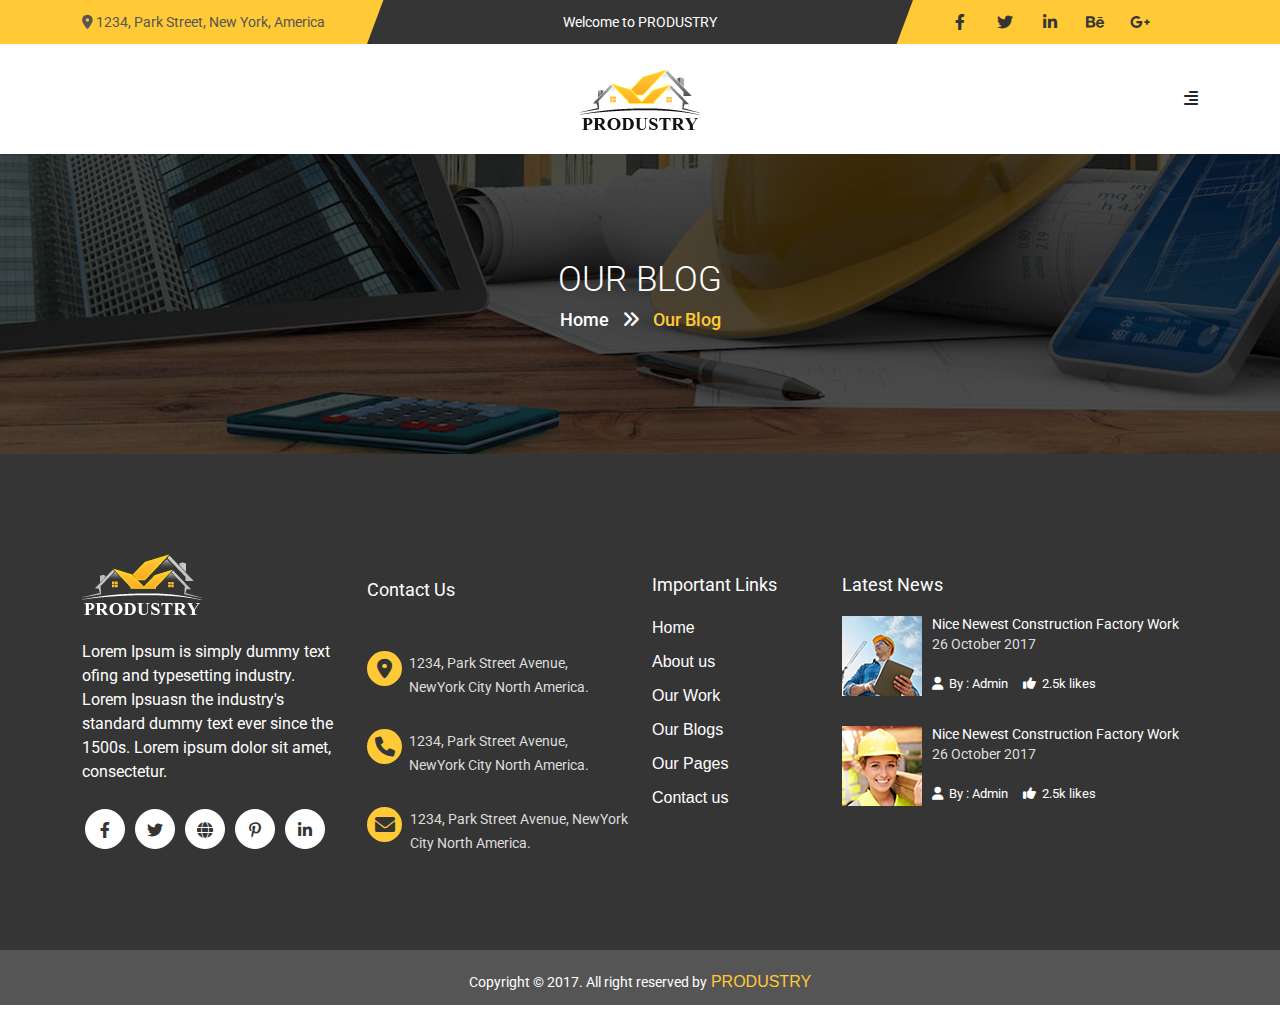
<file: Blog.html>
<!DOCTYPE html>
<html lang="en">
<head>
    <meta charset="UTF-8">
    <meta http-equiv="X-UA-Compatible" content="IE=edge">
    <meta name="viewport" content="width=device-width, initial-scale=1.0">
    <title>Blog Produstry</title>
    <link rel="icon" href="Images/footer-logo.png">
    <link href="https://fonts.googleapis.com/css2?family=Roboto:wght@300;400;500;700&display=swap" rel="stylesheet">
    <link rel="stylesheet" href="CSS/bootstrap.min.css">
    <link rel="stylesheet" href="CSS/fontawesome.min.css">
    <link rel="stylesheet" href="CSS/slick.css">
    <link rel="stylesheet" href="CSS/swiper-bundle.min.css">
    <link rel="stylesheet" href="CSS/venobox.min.css">
    <link rel="stylesheet" href="CSS/Style.css">
    <link rel="stylesheet" href="CSS/Responsive.css">
</head>
<body onload="myfunction()">
    <!-- preloader start -->
      <div id="preloader">

      </div>
    <!-- preloader end -->

    <!--Top Header part start-->
    <header id="top_header">
        <div class="container">
            <div class="row align-items-center">
                <div class="col-xl-3 col-md-4">
                    <div class="header_left">
                        <p><i class="fa-solid fa-location-dot"></i>   1234, Park Street, New York, America</p>
                    </div>
                </div>
                <div class="col-xl-6 col-md-4 middle">
                    <div class="welcome">
                        <p>Welcome to PRODUSTRY</p>
                    </div>
                </div>
                <div class="col-xl-3 col-md-4">
                    <div class="header_right">
                        <ul>
                            <li><a href="#"><i class="fa-brands fa-facebook-f"></i></a></li>
                            <li><a href="#"><i class="fa-brands fa-twitter"></i></a></li>
                            <li><a href="#"><i class="fa-brands fa-linkedin-in"></i></a></li>
                            <li><a href="#"><i class="fa-brands fa-behance"></i></a></li>
                            <li><a href="#"><i class="fa-brands fa-google-plus-g"></i></a></li>
                        </ul>
                    </div>
                </div>
            </div>
        </div>
    </header>
    <!--Top Header part end-->

    <!-- Menu part start  -->
    <nav class="navbar navbar-expand-md custom_nav">
        <div class="container">
          <a class="logo" href="index.html">
              <img src="Images/logo .png" alt="">
          </a>
          <button class="navbar-toggler icon" type="button" data-bs-toggle="collapse" data-bs-target="#menu">
            <i class="fa-solid fa-angles-down"></i>
          </button>
          <div class="collapse navbar-collapse" id="menu">
            <ul class="navbar-nav ms-auto">
              <li class="nav-item">
                <a class="nav-link active" href="index.html">Home</a>
              </li>
              <li class="nav-item">
                <a class="nav-link" href="#">Services</a>
              </li>
              <li class="nav-item">
                <a class="nav-link" href="About.html">About Us</a>
              </li>
              <li class="nav-item">
                <a class="nav-link" href="Portfolio.html">Portfolio</a>
              </li>
              <li class="nav-item">
                <a class="nav-link" href="#">Our Blog</a>
              </li>
              <li class="nav-item">
                <a class="nav-link" href="Contact.html">Contact Us</a>
              </li>
            </ul>
          </div>
          <div class="menu_icon d-none d-md-block">
            <i class="fa-solid fa-align-right"></i>
          </div>                
        </div>
      </nav>
    <!-- Menu part end  -->

    <!--About Banner part start-->
    <section id="about_banner">
        <div class="banner_items" style="background: url(Images/02_About_Us-banner.jpg);">
            <div class="container">
                <div class="about_banner_content text-center text-uppercase">
                    <h2>Our Blog</h2>
                    <ul>
                        <li><a href="index.html">Home</a></li>
                        <li><a href="#"><i class="fa-solid fa-angles-right"></i></a></li>
                        <li class="active"><a href="#">Our Blog</a></li>
                    </ul>
                </div>
            </div>
        </div>
    </section>
    <!--About Banner part end-->

    <!-- Footer part start-->
    <footer id="main_footer">
        <div class="container">
            <div class="row wow fadeInUp">
                <div class="col-lg-3 col-sm-6">
                <div class="footer_logo">
                    <a href="#"><img src="Images/footer-logo.png" alt=""></a>
                    <p>Lorem Ipsum is simply dummy text ofing and typesetting industry. Lorem Ipsuasn the industry's standard dummy text ever since the 1500s. Lorem ipsum dolor sit amet, consectetur.</p>
                    <div class="social">
                        <a href="#">
                            <i class="fab fa-facebook-f"></i>
                        </a>
                        <a href="#">
                            <i class="fab fa-twitter"></i>
                        </a>
                        <a href="#"><i class="fas fa-globe"></i></a>
                        <a href="#">
                            <i class="fab fa-pinterest-p"></i>
                        </a>
                        <a href="#">
                            <i class="fab fa-linkedin-in"></i>
                        </a>
                    </div>
                </div>
                </div>
                <div class="col-lg-3 col-sm-6">
                    <div class="footer_col">
                        <h4>Contact Us</h4>
                        <ul class="address_list">
                            <li><i class="fa-solid fa-location-dot"></i><span>1234, Park Street Avenue, NewYork City North America.</span></li>
                            <li><i class="fa fa-phone"></i><span>1234, Park Street Avenue, NewYork City North America.</span></li>
                            <li><i class="fa fa-envelope"></i><span>1234, Park Street Avenue, NewYork City North America.</span></li>
                        </ul>
                    </div>
                </div>
                <div class="col-lg-2 col-sm-6">
                <div class="footer_content_links">
                    <h3>Important Links</h3>
                    <div class="footer_content_links_txt">
                        <ul>
                            <li><a href="#">Home</a></li>
                            <li><a href="#">About us</a></li>
                            <li><a href="#">Our Work</a></li>
                            <li><a href="#">Our Blogs</a></li>
                            <li><a href="#">Our Pages</a></li>
                            <li><a href="#">Contact us</a></li>
                        </ul>
                    </div>
                </div>
                </div>
                <div class="col-lg-4 col-sm-6">
                    <div class="latest_news">
                        <h3>Latest News</h3>
                    </div>
                    <div class="latest_items">
                        <div class="latest_items_img pull-left">
                            <a href="#"><img src="Images/news-img-01.jpg"></a>
                        </div>
                        <div class="latest_items_txt">
                            <h5>Nice Newest Construction Factory Work</h5>
                            <p>26 October 2017</p>
                            <ul>
                                <li><a href="#"><i class="fa fa-user"></i><span> By : Admin</span></a></li>
                                <li><a href="#"><i class="fa fa-thumbs-up"></i><span> 2.5k likes</span></a></li>
                                <li><a href="#"><i class="fa-solid fa-comments"></i><span>1.5k Comments</span></a></li>
                            </ul>
                        </div>
                    </div>
                    <div class="latest_items">
                        <div class="latest_items_img pull-left">
                            <a href="#"><img src="Images/news-img-02.jpg"></a>
                        </div>
                        <div class="latest_items_txt">
                            <h5>Nice Newest Construction Factory Work</h5>
                            <p>26 October 2017</p>
                            <ul>
                                <li><a href="#"><i class="fa fa-user"></i><span> By : Admin</span></a></li>
                                <li><a href="#"><i class="fa fa-thumbs-up"></i><span> 2.5k likes</span></a></li>
                                <li><a href="#"><i class="fa-solid fa-comments"></i><span>1.5k Comments</span></a></li>
                            </ul>
                        </div>
                    </div>
                </div>
            </div>
        </div>
    </footer>
    <!-- Footer part end-->

     <!--Bottom Footer part start-->
    <footer id="bottom_footer">
        <div class="container">
            <div class="bottom_footer_text">
                <p>Copyright © 2017. All right reserved by </p>
                <a href="#">PRODUSTRY </a>
            </div>
        </div>
    </footer>
    <!--Bottom Footer part end-->

    <!--Scroll start-->
    <div class="scroll">
        <a href="#"><i class="fa-solid fa-angles-up"></i></a>
    </div>
    <!--Scroll end-->


   


    <script src="JS/bootstrap.bundle.min.js"></script>
    <script src="JS/jquery-1.12.4.min.js"></script>
    <script src="JS/waypoints.min.js"></script>
    <script src="JS/jquery.counterup.min.js"></script>
    <script src="JS/slick.min.js"></script>
    <script src="JS/swiper-bundle.min.js"></script>
    <script src="JS/venobox.min.js"></script>
    <script src="JS/Script.js"></script>
</body>
</html>
</file>
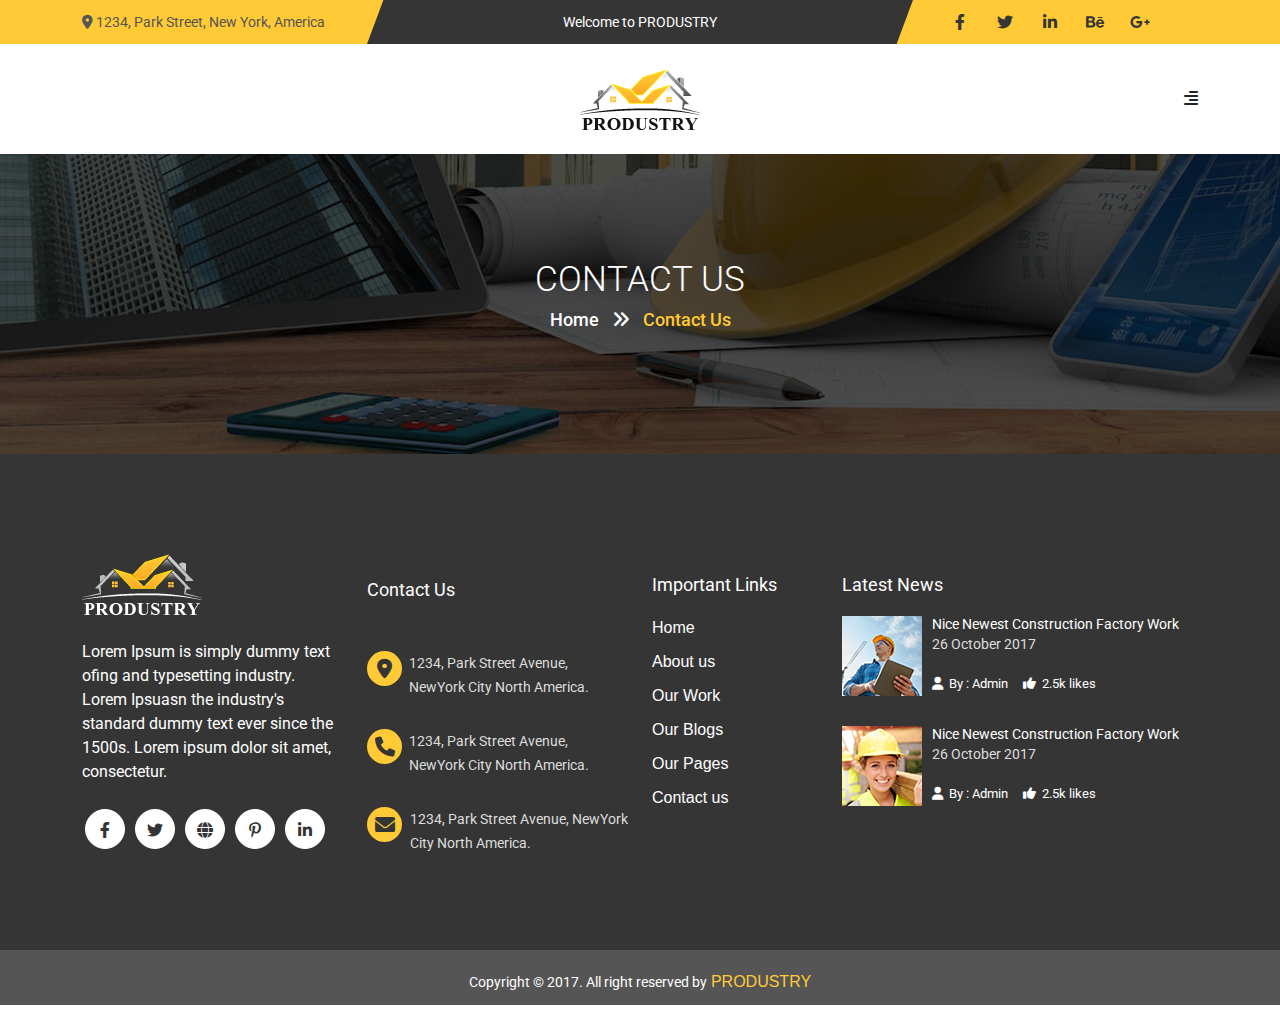
<file: Contact.html>
<!DOCTYPE html>
<html lang="en">
<head>
    <meta charset="UTF-8">
    <meta http-equiv="X-UA-Compatible" content="IE=edge">
    <meta name="viewport" content="width=device-width, initial-scale=1.0">
    <title>Contact Produstry</title>
    <link rel="icon" href="Images/footer-logo.png">
    <link href="https://fonts.googleapis.com/css2?family=Roboto:wght@300;400;500;700&display=swap" rel="stylesheet">
    <link rel="stylesheet" href="CSS/bootstrap.min.css">
    <link rel="stylesheet" href="CSS/fontawesome.min.css">
    <link rel="stylesheet" href="CSS/slick.css">
    <link rel="stylesheet" href="CSS/swiper-bundle.min.css">
    <link rel="stylesheet" href="CSS/venobox.min.css">
    <link rel="stylesheet" href="CSS/Style.css">
    <link rel="stylesheet" href="CSS/Responsive.css">
</head>
<body onload="myfunction()">
    <!-- preloader start -->
      <div id="preloader">

      </div>
    <!-- preloader end -->

    <!--Top Header part start-->
    <header id="top_header">
        <div class="container">
            <div class="row align-items-center">
                <div class="col-xl-3 col-md-4">
                    <div class="header_left">
                        <p><i class="fa-solid fa-location-dot"></i>   1234, Park Street, New York, America</p>
                    </div>
                </div>
                <div class="col-xl-6 col-md-4 middle">
                    <div class="welcome">
                        <p>Welcome to PRODUSTRY</p>
                    </div>
                </div>
                <div class="col-xl-3 col-md-4">
                    <div class="header_right">
                        <ul>
                            <li><a href="#"><i class="fa-brands fa-facebook-f"></i></a></li>
                            <li><a href="#"><i class="fa-brands fa-twitter"></i></a></li>
                            <li><a href="#"><i class="fa-brands fa-linkedin-in"></i></a></li>
                            <li><a href="#"><i class="fa-brands fa-behance"></i></a></li>
                            <li><a href="#"><i class="fa-brands fa-google-plus-g"></i></a></li>
                        </ul>
                    </div>
                </div>
            </div>
        </div>
    </header>
    <!--Top Header part end-->

    <!-- Menu part start  -->
    <nav class="navbar navbar-expand-md custom_nav">
        <div class="container">
          <a class="logo" href="index.html">
              <img src="Images/logo .png" alt="">
          </a>
          <button class="navbar-toggler icon" type="button" data-bs-toggle="collapse" data-bs-target="#menu">
            <i class="fa-solid fa-angles-down"></i>
          </button>
          <div class="collapse navbar-collapse" id="menu">
            <ul class="navbar-nav ms-auto">
              <li class="nav-item">
                <a class="nav-link active" href="index.html">Home</a>
              </li>
              <li class="nav-item">
                <a class="nav-link" href="#">Services</a>
              </li>
              <li class="nav-item">
                <a class="nav-link" href="About.html">About Us</a>
              </li>
              <li class="nav-item">
                <a class="nav-link" href="Portfolio.html">Portfolio</a>
              </li>
              <li class="nav-item">
                <a class="nav-link" href="Blog.html">Our Blog</a>
              </li>
              <li class="nav-item">
                <a class="nav-link" href="#">Contact Us</a>
              </li>
            </ul>
          </div>
          <div class="menu_icon d-none d-md-block">
            <i class="fa-solid fa-align-right"></i>
          </div>                
        </div>
      </nav>
    <!-- Menu part end  -->

    <!--About Banner part start-->
    <section id="about_banner">
        <div class="banner_items" style="background: url(Images/02_About_Us-banner.jpg);">
            <div class="container">
                <div class="about_banner_content text-center text-uppercase">
                    <h2>Contact Us</h2>
                    <ul>
                        <li><a href="index.html">Home</a></li>
                        <li><a href="#"><i class="fa-solid fa-angles-right"></i></a></li>
                        <li class="active"><a href="#">Contact Us</a></li>
                    </ul>
                </div>
            </div>
        </div>
    </section>
    <!--About Banner part end-->

    <!-- Footer part start-->
    <footer id="main_footer">
        <div class="container">
            <div class="row wow fadeInUp">
                <div class="col-lg-3 col-sm-6">
                <div class="footer_logo">
                    <a href="#"><img src="Images/footer-logo.png" alt=""></a>
                    <p>Lorem Ipsum is simply dummy text ofing and typesetting industry. Lorem Ipsuasn the industry's standard dummy text ever since the 1500s. Lorem ipsum dolor sit amet, consectetur.</p>
                    <div class="social">
                        <a href="#">
                            <i class="fab fa-facebook-f"></i>
                        </a>
                        <a href="#">
                            <i class="fab fa-twitter"></i>
                        </a>
                        <a href="#"><i class="fas fa-globe"></i></a>
                        <a href="#">
                            <i class="fab fa-pinterest-p"></i>
                        </a>
                        <a href="#">
                            <i class="fab fa-linkedin-in"></i>
                        </a>
                    </div>
                </div>
                </div>
                <div class="col-lg-3 col-sm-6">
                    <div class="footer_col">
                        <h4>Contact Us</h4>
                        <ul class="address_list">
                            <li><i class="fa-solid fa-location-dot"></i><span>1234, Park Street Avenue, NewYork City North America.</span></li>
                            <li><i class="fa fa-phone"></i><span>1234, Park Street Avenue, NewYork City North America.</span></li>
                            <li><i class="fa fa-envelope"></i><span>1234, Park Street Avenue, NewYork City North America.</span></li>
                        </ul>
                    </div>
                </div>
                <div class="col-lg-2 col-sm-6">
                <div class="footer_content_links">
                    <h3>Important Links</h3>
                    <div class="footer_content_links_txt">
                        <ul>
                            <li><a href="#">Home</a></li>
                            <li><a href="#">About us</a></li>
                            <li><a href="#">Our Work</a></li>
                            <li><a href="#">Our Blogs</a></li>
                            <li><a href="#">Our Pages</a></li>
                            <li><a href="#">Contact us</a></li>
                        </ul>
                    </div>
                </div>
                </div>
                <div class="col-lg-4 col-sm-6">
                    <div class="latest_news">
                        <h3>Latest News</h3>
                    </div>
                    <div class="latest_items">
                        <div class="latest_items_img pull-left">
                            <a href="#"><img src="Images/news-img-01.jpg"></a>
                        </div>
                        <div class="latest_items_txt">
                            <h5>Nice Newest Construction Factory Work</h5>
                            <p>26 October 2017</p>
                            <ul>
                                <li><a href="#"><i class="fa fa-user"></i><span> By : Admin</span></a></li>
                                <li><a href="#"><i class="fa fa-thumbs-up"></i><span> 2.5k likes</span></a></li>
                                <li><a href="#"><i class="fa-solid fa-comments"></i><span>1.5k Comments</span></a></li>
                            </ul>
                        </div>
                    </div>
                    <div class="latest_items">
                        <div class="latest_items_img pull-left">
                            <a href="#"><img src="Images/news-img-02.jpg"></a>
                        </div>
                        <div class="latest_items_txt">
                            <h5>Nice Newest Construction Factory Work</h5>
                            <p>26 October 2017</p>
                            <ul>
                                <li><a href="#"><i class="fa fa-user"></i><span> By : Admin</span></a></li>
                                <li><a href="#"><i class="fa fa-thumbs-up"></i><span> 2.5k likes</span></a></li>
                                <li><a href="#"><i class="fa-solid fa-comments"></i><span>1.5k Comments</span></a></li>
                            </ul>
                        </div>
                    </div>
                </div>
            </div>
        </div>
    </footer>
    <!-- Footer part end-->

     <!--Bottom Footer part start-->
    <footer id="bottom_footer">
        <div class="container">
            <div class="bottom_footer_text">
                <p>Copyright © 2017. All right reserved by </p>
                <a href="#">PRODUSTRY </a>
            </div>
        </div>
    </footer>
    <!--Bottom Footer part end-->

    <!--Scroll start-->
    <div class="scroll">
        <a href="#"><i class="fa-solid fa-angles-up"></i></a>
    </div>
    <!--Scroll end-->


   


    <script src="JS/bootstrap.bundle.min.js"></script>
    <script src="JS/jquery-1.12.4.min.js"></script>
    <script src="JS/waypoints.min.js"></script>
    <script src="JS/jquery.counterup.min.js"></script>
    <script src="JS/slick.min.js"></script>
    <script src="JS/swiper-bundle.min.js"></script>
    <script src="JS/venobox.min.js"></script>
    <script src="JS/Script.js"></script>
</body>
</html>
</file>
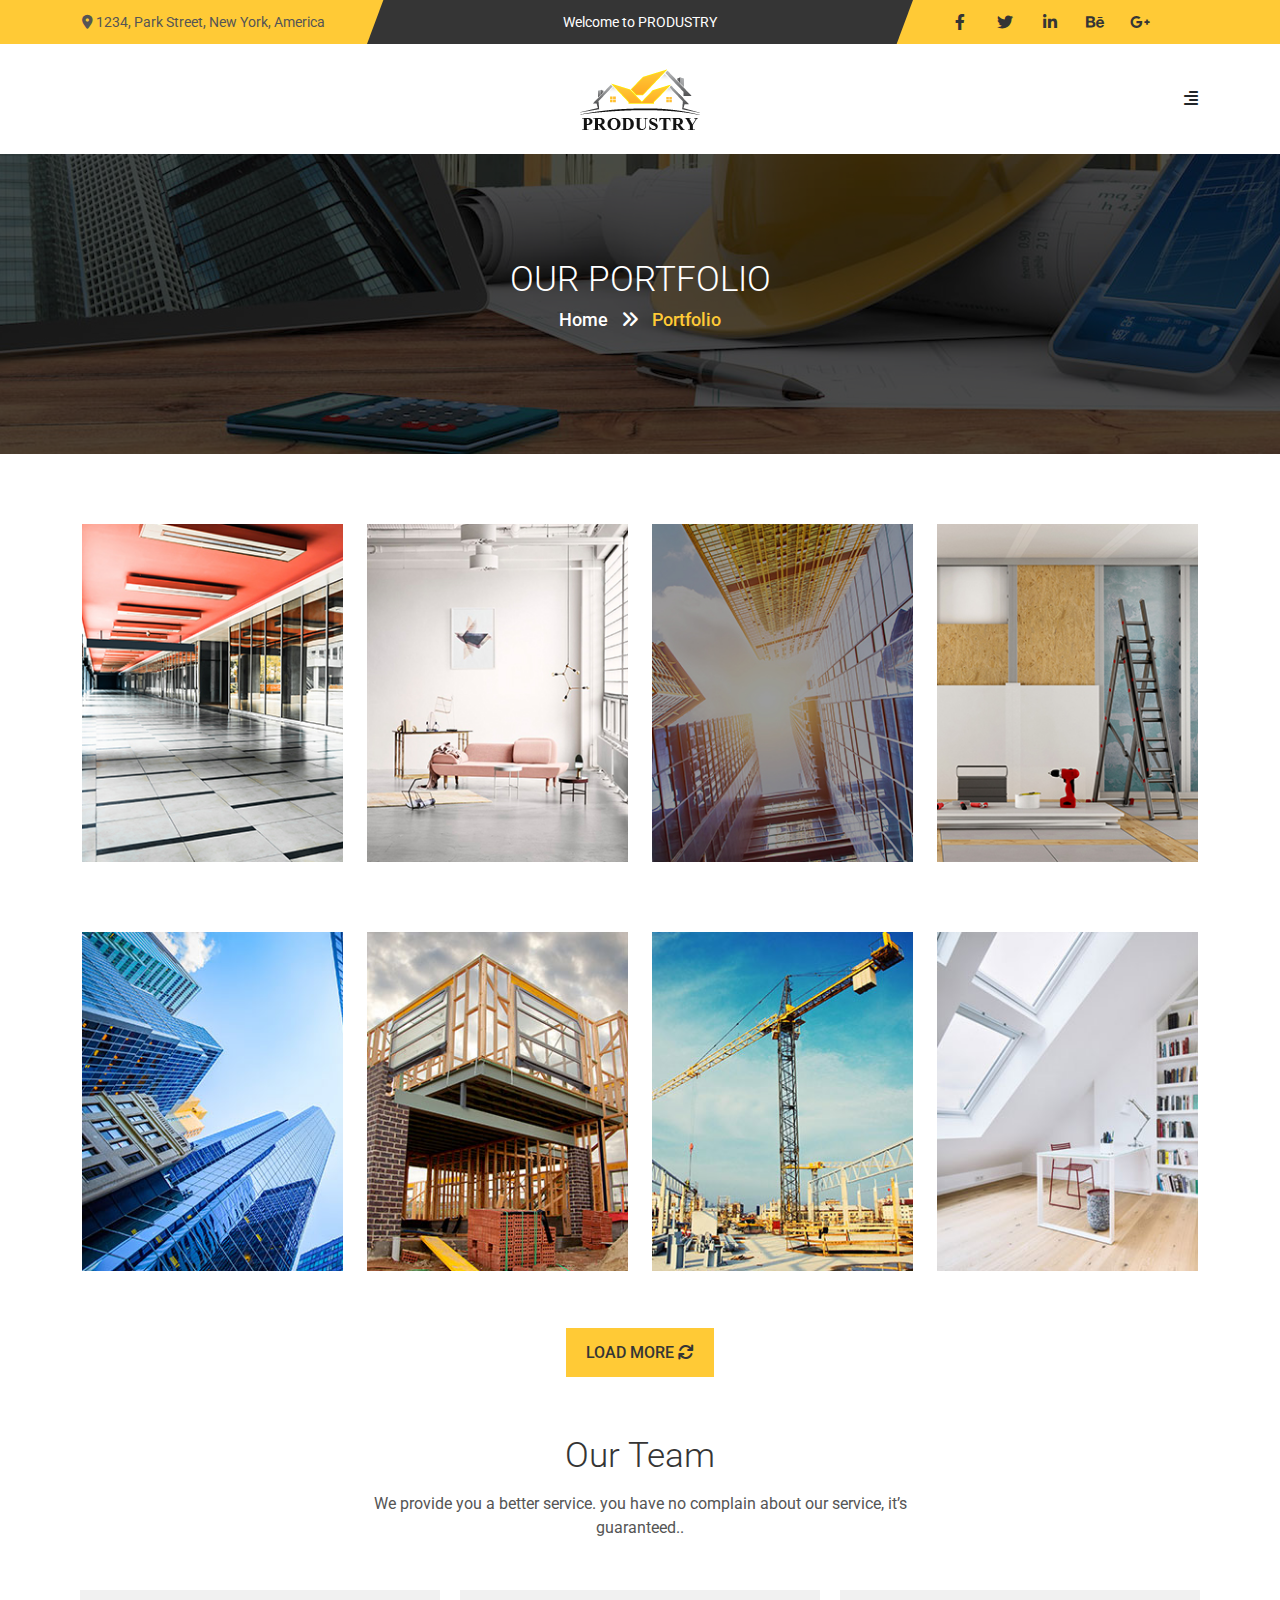
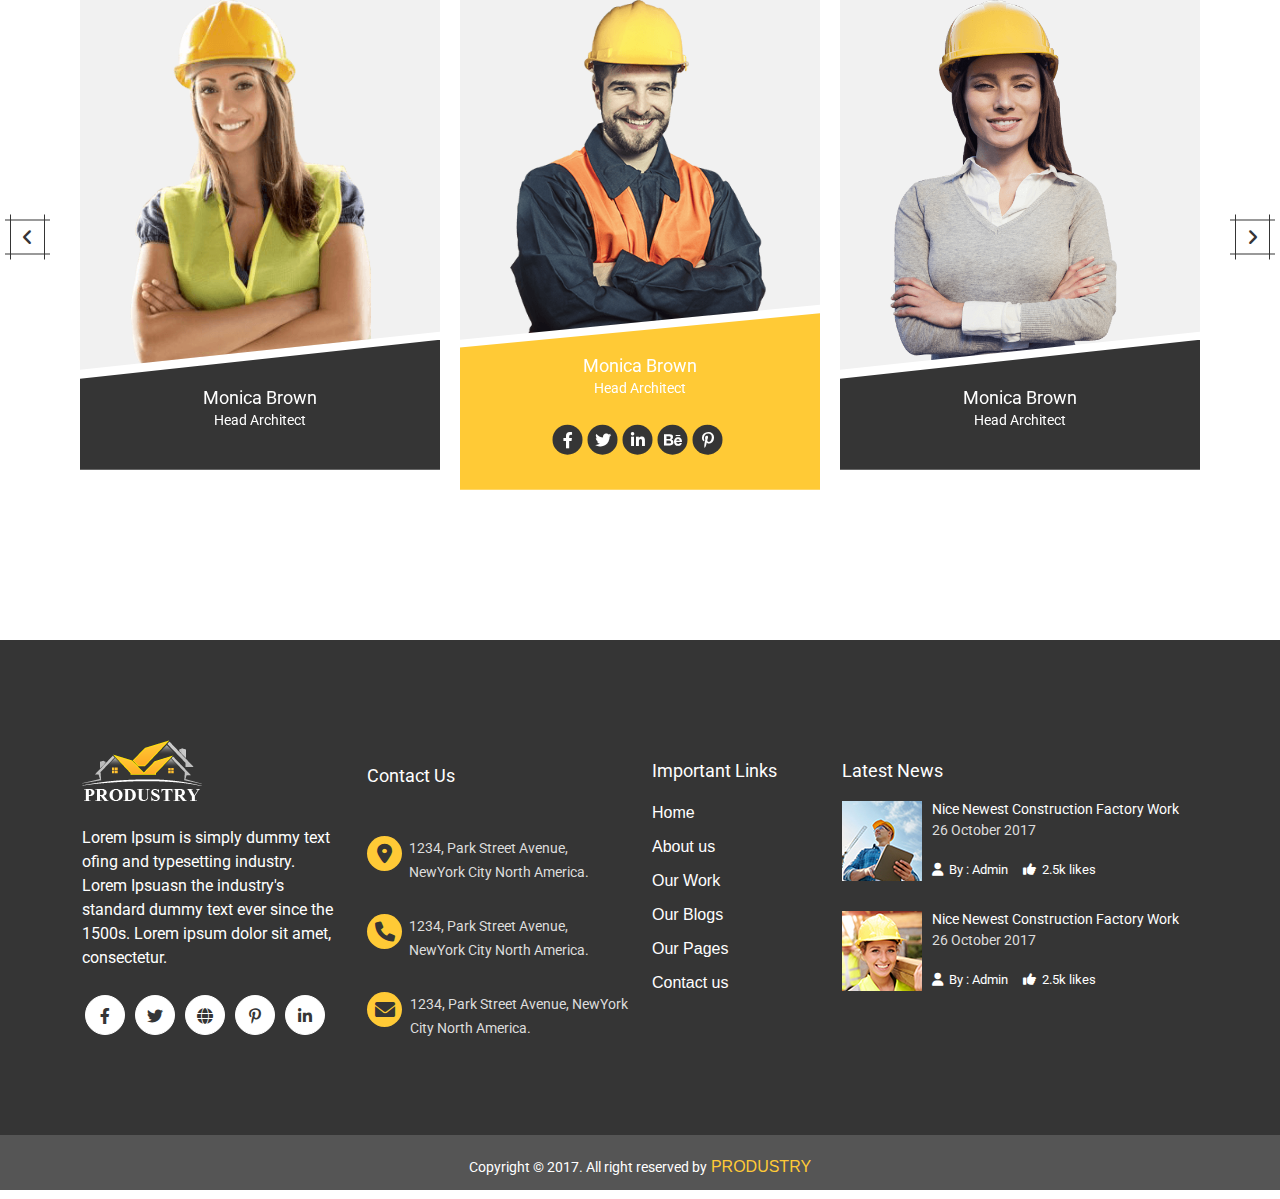
<file: Portfolio.html>
<!DOCTYPE html>
<html lang="en">
<head>
    <meta charset="UTF-8">
    <meta http-equiv="X-UA-Compatible" content="IE=edge">
    <meta name="viewport" content="width=device-width, initial-scale=1.0">
    <title>Portfolio Produstry</title>
    <link rel="icon" href="Images/footer-logo.png">
    <link href="https://fonts.googleapis.com/css2?family=Roboto:wght@300;400;500;700&display=swap" rel="stylesheet">
    <link rel="stylesheet" href="CSS/bootstrap.min.css">
    <link rel="stylesheet" href="CSS/fontawesome.min.css">
    <link rel="stylesheet" href="CSS/slick.css">
    <link rel="stylesheet" href="CSS/swiper-bundle.min.css">
    <link rel="stylesheet" href="CSS/venobox.min.css">
    <link rel="stylesheet" href="CSS/Style.css">
    <link rel="stylesheet" href="CSS/Responsive.css">
</head>
<body onload="myfunction()">
    <!-- preloader start -->
      <div id="preloader">

      </div>
    <!-- preloader end -->

    <!--Top Header part start-->
    <header id="top_header">
        <div class="container">
            <div class="row align-items-center">
                <div class="col-xl-3 col-md-4">
                    <div class="header_left">
                        <p><i class="fa-solid fa-location-dot"></i>   1234, Park Street, New York, America</p>
                    </div>
                </div>
                <div class="col-xl-6 col-md-4 middle">
                    <div class="welcome">
                        <p>Welcome to PRODUSTRY</p>
                    </div>
                </div>
                <div class="col-xl-3 col-md-4">
                    <div class="header_right">
                        <ul>
                            <li><a href="#"><i class="fa-brands fa-facebook-f"></i></a></li>
                            <li><a href="#"><i class="fa-brands fa-twitter"></i></a></li>
                            <li><a href="#"><i class="fa-brands fa-linkedin-in"></i></a></li>
                            <li><a href="#"><i class="fa-brands fa-behance"></i></a></li>
                            <li><a href="#"><i class="fa-brands fa-google-plus-g"></i></a></li>
                        </ul>
                    </div>
                </div>
            </div>
        </div>
    </header>
    <!--Top Header part end-->

    <!-- Menu part start  -->
    <nav class="navbar navbar-expand-md custom_nav">
        <div class="container">
          <a class="logo" href="index.html">
              <img src="Images/logo .png" alt="">
          </a>
          <button class="navbar-toggler icon" type="button" data-bs-toggle="collapse" data-bs-target="#menu">
            <i class="fa-solid fa-angles-down"></i>
          </button>
          <div class="collapse navbar-collapse" id="menu">
            <ul class="navbar-nav ms-auto">
              <li class="nav-item">
                <a class="nav-link active" href="index.html">Home</a>
              </li>
              <li class="nav-item">
                <a class="nav-link" href="#services">Services</a>
              </li>
              <li class="nav-item">
                <a class="nav-link" href="About.html">About Us</a>
              </li>
              <li class="nav-item">
                <a class="nav-link" href="#">Portfolio</a>
              </li>
              <li class="nav-item">
                <a class="nav-link" href="Blog.html">Our Blog</a>
              </li>
              <li class="nav-item">
                <a class="nav-link" href="Contact.html">Contact Us</a>
              </li>
            </ul>
          </div>
          <div class="menu_icon d-none d-md-block">
            <i class="fa-solid fa-align-right"></i>
          </div>                
        </div>
      </nav>
    <!-- Menu part end  -->

    <!--Portfolio Banner part start-->
    <section id="about_banner">
        <div class="banner_items" style="background: url(Images/02_About_Us-banner.jpg);">
            <div class="container">
                <div class="about_banner_content text-center text-uppercase">
                    <h2>Our Portfolio</h2>
                    <ul>
                        <li><a href="index.html">Home</a></li>
                        <li><a href="#"><i class="fa-solid fa-angles-right"></i></a></li>
                        <li class="active"><a href="#">Portfolio</a></li>
                    </ul>
                </div>
            </div>
        </div>
    </section>
    <!--Portfolio Banner part end-->

    <!--Our Portfolio part start-->
    <section id="portfolio">
        <div class="container">
            <div class="row">
                <div class="col-lg-3">
                    <div class="portfolio_items">
                        <a href=""><img src="Images/portfolio-01.jpg" alt="work"></a>
                        <div class="overlay text-center">
                            <h3>Architectural</h3>
                            <p> Building/Architect </p>
                        </div>
                    </div>
                </div>
                <div class="col-lg-3">
                    <div class="portfolio_items">
                        <a href=""><img src="Images/portfolio-02.jpg" alt="work"></a>
                        <div class="overlay text-center">
                            <h3>Sketch</h3>
                            <p>Building/Architect</p>
                        </div>
                    </div>
                </div>
                <div class="col-lg-3">
                    <div class="portfolio_items">
                        <a href=""><img src="Images/portfolio-03.jpg" alt="work"></a>
                        <div class="overlay text-center">
                            <h3>Renderring</h3>
                            <p> Building/Architect</p>
                        </div>
                    </div>
                </div>
                <div class="col-lg-3">
                    <div class="portfolio_items">
                        <a href=""><img src="Images/portfolio-04.jpg" alt="work"></a>
                        <div class="overlay text-center">
                            <h3>Reconstruction</h3>
                            <p>Building/Architect</p>
                        </div>
                    </div>
                </div>
            </div>
            <div class="row">
                <div class="col-lg-3">
                    <div class="portfolio_items">
                        <a href=""><img src="Images/portfolio-05.jpg" alt="work"></a>
                        <div class="overlay text-center">
                            <h3>Architectural</h3>
                            <p> Building/Architect </p>
                        </div>
                    </div>
                </div>
                <div class="col-lg-3">
                    <div class="portfolio_items">
                        <a href=""><img src="Images/portfolio-06.jpg" alt="work"></a>
                        <div class="overlay text-center">
                            <h3>Sketch</h3>
                            <p>Building/Architect</p>
                        </div>
                    </div>
                </div>
                <div class="col-lg-3">
                    <div class="portfolio_items">
                        <a href=""><img src="Images/portfolio-07.jpg" alt="work"></a>
                        <div class="overlay text-center">
                            <h3>Renderring</h3>
                            <p> Building/Architect</p>
                        </div>
                    </div>
                </div>
                <div class="col-lg-3">
                    <div class="portfolio_items">
                        <a href=""><img src="Images/portfolio-08.jpg" alt="work"></a>
                        <div class="overlay text-center">
                            <h3>Reconstruction</h3>
                            <p>Building/Architect</p>
                        </div>
                    </div>
                </div>
            </div>
            <div class="col-lg-12">
                <div class="portfolio_btn text-center">
                    <a href="Portfolio.html">Load More <i class="fa fa-refresh fa-spin"></i></a>
                </div>
            </div>
        </div>
    </section>
    <!--Our Portfolio part end-->

  <!-- Our Team part start -->
  <section id="about_team">
    <div class="container">
        <div class="row justify-content-center">
            <div class="col-xxl-4 col-lg-6 col-md-8">
                <div class="section_header text-center">
                    <h2>Our Team</h2>
                    <p>We provide you a better service. you have no complain about our service, it’s guaranteed..</p>
                </div>
            </div>
        </div>
        <div class="row team_slider">
            <div class="col-xxl-4 col-lg-4 col-md-4 col-sm-4">
                <div class="team_items">
                    <div class="team_img">
                        <img src="Images/about-img.png" alt="">
                    </div>
                    <div class="team_text  text-center">
                        <div class="team_icon">
                            <h3>Monica Brown</h3>
                        <p>Head Architect</p>
                        <ul>
                            <li><a href="#"><i class="fa-brands fa-facebook-f"></i></a></li>
                            <li><a href="#"><i class="fa-brands fa-twitter"></i></a></li>
                            <li><a href="#"><i class="fa-brands fa-linkedin-in"></i></a></li>
                            <li><a href="#"><i class="fa-brands fa-behance"></i></a></li>
                            <li><a href="#"><i class="fa-brands fa-pinterest-p"></i></a></li>
                        </ul>
                        </div>
                    </div>
                </div>
            </div>
            <div class="col-xxl-4 col-lg-4 col-md-4 col-sm-4">
                <div class="team_items">
                    <div class="team_img">
                        <img src="Images/about_team01.png" alt="">
                    </div>
                    <div class="team_text  text-center">
                        <div class="team_icon">
                            <h3>Monica Brown</h3>
                        <p>Head Architect</p>
                        <ul>
                            <li><a href="#"><i class="fa-brands fa-facebook-f"></i></a></li>
                            <li><a href="#"><i class="fa-brands fa-twitter"></i></a></li>
                            <li><a href="#"><i class="fa-brands fa-linkedin-in"></i></a></li>
                            <li><a href="#"><i class="fa-brands fa-behance"></i></a></li>
                            <li><a href="#"><i class="fa-brands fa-pinterest-p"></i></a></li>
                        </ul>
                        </div>
                    </div>
                </div>
            </div>
            <div class="col-xxl-4 col-lg-4 col-md-4 col-sm-4">
                <div class="team_items">
                    <div class="team_img">
                        <img src="Images/about_us_mission.png" alt="">
                    </div>
                    <div class="team_text  text-center">
                        <div class="team_icon">
                            <h3>Monica Brown</h3>
                        <p>Head Architect</p>
                        <ul>
                            <li><a href="#"><i class="fa-brands fa-facebook-f"></i></a></li>
                            <li><a href="#"><i class="fa-brands fa-twitter"></i></a></li>
                            <li><a href="#"><i class="fa-brands fa-linkedin-in"></i></a></li>
                            <li><a href="#"><i class="fa-brands fa-behance"></i></a></li>
                            <li><a href="#"><i class="fa-brands fa-pinterest-p"></i></a></li>
                        </ul>
                        </div>
                    </div>
                </div>
            </div>
            <div class="col-xxl-4 col-lg-4 col-md-4 col-sm-4">
                <div class="team_items">
                    <div class="team_img">
                        <img src="Images/about_team02.png" alt="">
                    </div>
                    <div class="team_text  text-center">
                        <div class="team_icon">
                            <h3>Monica Brown</h3>
                        <p>Head Architect</p>
                        <ul>
                            <li><a href="#"><i class="fa-brands fa-facebook-f"></i></a></li>
                            <li><a href="#"><i class="fa-brands fa-twitter"></i></a></li>
                            <li><a href="#"><i class="fa-brands fa-linkedin-in"></i></a></li>
                            <li><a href="#"><i class="fa-brands fa-behance"></i></a></li>
                            <li><a href="#"><i class="fa-brands fa-pinterest-p"></i></a></li>
                        </ul>
                        </div>
                    </div>
                </div>
            </div>
        </div>
        <!-- common arrows start -->
            <div class="slidr_icon hidden-sm">
                <div class="arrow_left icon">
                    <a href="#" class="team_left"><i class="fa fa-angle-left"></i></a>
                </div>
                <div class="arrow_right icon">
                    <a href="#" class="team_right"><i class="fa fa-angle-right"></i></a>
                </div>
            </div>
    <!-- common arrows end -->
    </div>    
</section>
<!-- Our Team part end -->

    <!-- Footer part start-->
    <footer id="main_footer">
        <div class="container">
            <div class="row wow fadeInUp">
                <div class="col-lg-3 col-sm-6">
                <div class="footer_logo">
                    <a href="#"><img src="Images/footer-logo.png" alt=""></a>
                    <p>Lorem Ipsum is simply dummy text ofing and typesetting industry. Lorem Ipsuasn the industry's standard dummy text ever since the 1500s. Lorem ipsum dolor sit amet, consectetur.</p>
                    <div class="social">
                        <a href="#">
                            <i class="fab fa-facebook-f"></i>
                        </a>
                        <a href="#">
                            <i class="fab fa-twitter"></i>
                        </a>
                        <a href="#"><i class="fas fa-globe"></i></a>
                        <a href="#">
                            <i class="fab fa-pinterest-p"></i>
                        </a>
                        <a href="#">
                            <i class="fab fa-linkedin-in"></i>
                        </a>
                    </div>
                </div>
                </div>
                <div class="col-lg-3 col-sm-6">
                    <div class="footer_col">
                        <h4>Contact Us</h4>
                        <ul class="address_list">
                            <li><i class="fa-solid fa-location-dot"></i><span>1234, Park Street Avenue, NewYork City North America.</span></li>
                            <li><i class="fa fa-phone"></i><span>1234, Park Street Avenue, NewYork City North America.</span></li>
                            <li><i class="fa fa-envelope"></i><span>1234, Park Street Avenue, NewYork City North America.</span></li>
                        </ul>
                    </div>
                </div>
                <div class="col-lg-2 col-sm-6">
                <div class="footer_content_links">
                    <h3>Important Links</h3>
                    <div class="footer_content_links_txt">
                        <ul>
                            <li><a href="#">Home</a></li>
                            <li><a href="#">About us</a></li>
                            <li><a href="#">Our Work</a></li>
                            <li><a href="#">Our Blogs</a></li>
                            <li><a href="#">Our Pages</a></li>
                            <li><a href="#">Contact us</a></li>
                        </ul>
                    </div>
                </div>
                </div>
                <div class="col-lg-4 col-sm-6">
                    <div class="latest_news">
                        <h3>Latest News</h3>
                    </div>
                    <div class="latest_items">
                        <div class="latest_items_img pull-left">
                            <a href="#"><img src="Images/news-img-01.jpg"></a>
                        </div>
                        <div class="latest_items_txt">
                            <h5>Nice Newest Construction Factory Work</h5>
                            <p>26 October 2017</p>
                            <ul>
                                <li><a href="#"><i class="fa fa-user"></i><span> By : Admin</span></a></li>
                                <li><a href="#"><i class="fa fa-thumbs-up"></i><span> 2.5k likes</span></a></li>
                                <li><a href="#"><i class="fa-solid fa-comments"></i><span>1.5k Comments</span></a></li>
                            </ul>
                        </div>
                    </div>
                    <div class="latest_items">
                        <div class="latest_items_img pull-left">
                            <a href="#"><img src="Images/news-img-02.jpg"></a>
                        </div>
                        <div class="latest_items_txt">
                            <h5>Nice Newest Construction Factory Work</h5>
                            <p>26 October 2017</p>
                            <ul>
                                <li><a href="#"><i class="fa fa-user"></i><span> By : Admin</span></a></li>
                                <li><a href="#"><i class="fa fa-thumbs-up"></i><span> 2.5k likes</span></a></li>
                                <li><a href="#"><i class="fa-solid fa-comments"></i><span>1.5k Comments</span></a></li>
                            </ul>
                        </div>
                    </div>
                </div>
            </div>
        </div>
    </footer>
    <!-- Footer part end-->

     <!--Bottom Footer part start-->
    <footer id="bottom_footer">
        <div class="container">
            <div class="bottom_footer_text">
                <p>Copyright © 2017. All right reserved by </p>
                <a href="#">PRODUSTRY </a>
            </div>
        </div>
    </footer>
    <!--Bottom Footer part end-->

    <!--Scroll start-->
    <div class="scroll">
        <a href="#"><i class="fa-solid fa-angles-up"></i></a>
    </div>
    <!--Scroll end-->


   


    <script src="JS/bootstrap.bundle.min.js"></script>
    <script src="JS/jquery-1.12.4.min.js"></script>
    <script src="JS/waypoints.min.js"></script>
    <script src="JS/jquery.counterup.min.js"></script>
    <script src="JS/slick.min.js"></script>
    <script src="JS/swiper-bundle.min.js"></script>
    <script src="JS/venobox.min.js"></script>
    <script src="JS/Script.js"></script>
</body>
</html>
</file>
<file: CSS/Style.css>
/*
Template Name: Produstry.
Author: Naima Nusrat.
Version:1

Table of content
----------------
____Home Page____
1. Top Header part
2. Menu part
3. Banner part
4. Our Services part
5. About part
6. Our Portfolio part
7. Counter part
8. Our Blog part
9. testimonial part
10. Brand part
11. Footer
12. End Footer

____About Us page_____
1. About Banner part.
2. About Produstry part.
3. Our Mission part.
4. Our Team part.

____Portfolio page____
1. Our Portfolio part.

____Blog page_____

*/
*{
    margin: 0;
    padding: 0;
    outline: 0;
    box-sizing: border-box;
}
a{
    text-decoration: none;
    font-size: 16px;
    color: var(--second_color);
    font-weight: 500;
}
ul, ol{
    list-style-type: none;
}
h1, h2, h3, h4, h5, h6, p, span, ol, ul{
    padding: 0;
    margin: 0;
}
:root{
    --main_color:#ffca36;
    --second_color: #353535;
}
body{
    font-family: 'Roboto', sans-serif;
}
h2{
    font-weight: 300;
    color: var(--second_color);
    font-size: 35px;
}
h3{
    font-size: 18px;
    font-weight: 400;
    color: var(--second_color);
}
p{
    font-weight: 400;
    font-size: 16px;
    line-height: 24px;
    color: #555555;
}
.button{
    background-color: var(--main_color);
    color: var(--second_color);
    font-size: 16px;
    font-weight: 500;
    text-transform: uppercase;
    display: inline-block;
    padding: 15px 20px;
}

/* preloader css start */
#preloader{
    background: #fff url(../Images/preloader.gif) no-repeat center center;
    background-size: 20%;
    height: 100vh;
    width: 100%;
    position: fixed;
    z-index: 9999;
}
/* preloader css end */

/* Common arrow css */
#about_team .slidr_icon,
#brand .slidr_icon,
#testimonial .slidr_icon,
#home_blog .slidr_icon{
    position: absolute;
    top: 50%;
    transform: translateY(-50%);
    left: 0px;
    z-index: 99;
    width: 100%;
}
#about_team .arrow_left,
#brand .arrow_left,
#testimonial .arrow_left,
#home_blog .arrow_left {
    position: absolute;
    left: 10px;
    top: 50%;
    transform: translateY(-50%);
}
#about_team .arrow_right,
#brand .arrow_right,
#testimonial .arrow_right,
#home_blog .arrow_right {
    position: absolute;
    right: 10px;
    top: 50%;
    transform: translateY(-50%);
}
#about_team .slidr_icon .icon,
#brand .slidr_icon .icon,
#home_blog .slidr_icon .icon{
    color: var(--second_color);
}
#testimonial .slidr_icon .icon a{
    color: #fff;
}
.slidr_icon .icon{
    color: var(--second_color);
    position: relative;
}
.slidr_icon .icon i{
    font-size: 18px;
    cursor: pointer;
    height: 35px;
    width: 35px;
    line-height: 35px;
    text-align: center;
}
.slidr_icon .icon a{
    transition: all linear .5s;
    -webkit-transition: all linear .5s;
    -moz-transition: all linear .5s;
    -ms-transition: all linear .5s;
    -o-transition: all linear .5s;
}
#testimonial .slidr_icon .icon:hover a,
.slidr_icon .icon:hover a{
    color: var(--main_color);
}
#testimonial .slidr_icon .icon::after,
#testimonial .slidr_icon .icon::before{
    background: #fff;
}
.slidr_icon .icon::after,
.slidr_icon .icon::before{
    position: absolute;
    content: '';
    width: 1px;
    height: calc(100% + 10px);
    background: var(--second_color);
    top: -5px;
    transition: all linear .5s;
    -webkit-transition: all linear .5s;
    -moz-transition: all linear .5s;
    -ms-transition: all linear .5s;
    -o-transition: all linear .5s;
}
.slidr_icon .icon::after{
    right: 0;
}
.slidr_icon .icon::before{
    left: 0;
}
#testimonial .slidr_icon a::after,
#testimonial .slidr_icon a::before{
    background: #fff;
}
.slidr_icon a::after,
.slidr_icon a::before{
    position: absolute;
    content: '';
    height: 1px;
    width: calc(100% + 10px);
    background: var(--second_color);
    left: -5px;
    transition: all linear .5s;
    -webkit-transition: all linear .5s;
    -moz-transition: all linear .5s;
    -ms-transition: all linear .5s;
    -o-transition: all linear .5s;
}
.slidr_icon a::after{
    top: 0;
}
.slidr_icon a::before{
    bottom: 0;
}
#testimonial .slidr_icon .icon:hover:after,
#testimonial .slidr_icon .icon:hover:before,
#testimonial .slidr_icon .icon:hover a::after,
#testimonial .slidr_icon .icon:hover a::before,
.slidr_icon .icon:hover:after,
.slidr_icon .icon:hover:before,
.slidr_icon .icon:hover a::after,
.slidr_icon .icon:hover a::before{
    background: var(--main_color);
}
/* Common arrow css end*/

/*Scroll css*/
.scroll{
    height: 40px;
    width: 40px;
    background: var(--main_color);
    position: fixed;
    right: 0;
    bottom: 20px;
    transform: translatex(-50%);
    text-align: center;
    line-height: 40px;
    cursor: pointer;
    display: none;
    z-index: 999;
}
.scroll a{
    color: #fff;
}
/* -----common css end------ */


/* Home page start */
/*Top Header part css*/
#top_header{
    background-color: var(--main_color);
}
.header_left p{
    font-size: 14px;
}
.welcome{
    background: var(--second_color);
    clip-path: polygon(3% 0%, 100% 0%, 97% 100%, 0% 100%);
}
.welcome p{
    text-align: center;
    font-size: 14px;
    color: #ffffff;
    padding: 10px 0;
}
.header_right ul li{
    float: left;
    margin: 0 10px;
    position: relative;
}
.header_right ul li a{ 
    height: 25px;
    width: 25px;
    line-height: 25px;
    text-align: center;
    color: var(--second_color);
    display: block;
    position: relative;
}
.header_right ul li:after,
.header_right ul li:before,
.header_right ul li a:after,
.header_right ul li a:before{
    content: '';
    position: absolute;
    background: var(--second_color);
    transform: scale(0);
    transition: .5s;
}
.header_right ul li:after{
    top: 0;
    height: 1px;
    width: calc(100% + 10px);
    left: -5px;
}
.header_right ul li:before{
    bottom: 0;
    height: 1px;
    width: calc(100% + 10px);
    left: -5px;
}
.header_right ul li a:after{
    height: calc(100% + 10px);
    width: 1px;
    top: -5px;
    left: 0;
}
.header_right ul li a:before{
    height: calc(100% + 10px);
    width: 1px;
    top: -5px;
    right: 0;
}
.header_right ul li:hover:after,
.header_right ul li:hover:before,
.header_right ul li:hover a:after,
.header_right ul li:hover a:before{
    transform: scale(1);
}

/* Menu part css */
.custom_nav .icon i{
    color: var(--second_color);
    cursor: pointer;
    opacity: 0;
}
.custom_nav i{
    transition: .5s;
}
#menu ul li{
    margin: 0 10px;
    position: relative;
}
#menu ul li a{
    font-weight: 500;
    font-size: 16px;
    color: var(--second_color);
    text-transform: capitalize;
    transform: scale(1);
    position: relative;
    transition: .5s;
}
#menu ul li:after,
#menu ul li:before,
#menu ul li a:after,
#menu ul li a:before{
    content: '';
    position: absolute;
    background: var(--second_color);
    transform: scale(0);
    transition: .5s;
}
#menu ul li:after{
    top: 0;
    height: 1px;
    width: calc(100% + 10px);
    left: -5px;
}
#menu ul li:before{
    bottom: 0;
    height: 1px;
    width: calc(100% + 10px);
    left: -5px;
}
#menu ul li a:after{
    height: calc(100% + 10px);
    width: 1px;
    top: -5px;
    left: 0;
}
#menu ul li a:before{
    height: calc(100% + 10px);
    width: 1px;
    top: -5px;
    right: 0;
}
#menu ul li:hover:after,
#menu ul li:hover:before,
#menu ul li:hover a:after,
#menu ul li:hover a:before{
    transform: scale(1);
    background: var(--main_color);
}
.custom_nav i:hover{
    opacity: 1;
    color: var(--main_color);
}
#menu ul li a:hover{
    transform: scale(1);
    color: var(--main_color);
}
@media (min-width:768px){
    #menu ul{
        display: none;
        transition: .5s;
    }
    #menu ul li{
        display: inline-block;
        transition: .5s;
    }
    .custom_nav{
        height: 110px;
    }
    .custom_nav .container{
        position: relative;
    }
    .logo{
        position: absolute;
        left: 50%;
        transform: translateX(-50%);
        transition: .5s;
    }
    .logo_left{
        position: relative;
        left: 0;
        transform: translateX(-0%);
        
    }
}
.menu_fixed{
    position: fixed;
    width: 100%;
    height: 80px;
    background: #e7e7e7;
    top: 0;
    z-index: 999;
    border-bottom: 5px solid var(--main_color);
}

/*Banner part css*/
.banner_items{
    height: 700px;
    background-size: cover !important;
    background-position: center !important;
    position: relative;
    z-index: 1;
}
.banner_items:after{
    content: '';
    position: absolute;
    top: 0;
    left: 0;
    bottom: 0;
    right: 0;
    background: rgba(0, 0, 0, .7);
    z-index: -1;
}
.banner_content{
    max-width: 570px;
    padding: 230px 0;
    position: absolute;
}
.banner_content h1{
    font-size: 35px;
    font-weight: 500;
    color: #ffffff;
    padding-bottom: 18px;
}
.banner_content h1 span{
    font-size: 35px;
    font-weight: 700;
    color: var(--main_color);
}
.banner_content p{
    font-size: 14px;
    color: #ddd;
    padding-bottom: 60px;
}
.banner_content a{
    color: #fff;
    border: 1px solid #fff;
    text-transform: uppercase;
    padding: 15px 20px;
    margin-right: 30px;
    display: inline-block;
    position: relative;
    z-index: 1;
    overflow: hidden;
}
.banner_content a:before{
    content: '';
    position: absolute;
    height: 100%;
    width: 100%;
    top: 0;
    left: -100%;
    background: var(--main_color);
    z-index: -1;
    transition: .5s;
    -webkit-transition: .5s;
    -moz-transition: .5s;
    -ms-transition: .5s;
    -o-transition: .5s;
}
.banner_content a:hover {
    color: var(--second_color);
    border-color: var(--main_color);
}
.banner_content a:hover:before{
    left: 0;
}
#home_banner .swiper-scrollbar{
    background: var(--main_color);
    top: 0;
    left: 0;
    width: 100%;
}
.swiper {
  width: 100%;
  height: 700px;
}

/* banner arrow css start */
.swiper_arrow{
    position: relative;
    z-index: 999;
    top: 50%;
    transform: translateY(-50%);
    -webkit-transform: translateY(-50%);
    -moz-transform: translateY(-50%);
    -ms-transform: translateY(-50%);
    -o-transform: translateY(-50%);
}
.swiper_arrow .banner_arrow{
    height: 35px;
    width: 35px;
    line-height: 35px;
    text-align: center;
    color: #fff;
    transition: all linear .5s;
    -webkit-transition: all linear .5s;
    -moz-transition: all linear .5s;
    -ms-transition: all linear .5s;
    -o-transition: all linear .5s;
}
.swiper_arrow .banner_arrow:hover{
    color: var(--main_color);
}
.swiper_arrow .banner_arrow::after,
.swiper_arrow .banner_arrow::before{
    position: absolute;
    content: '';
    background: #fff;
    width: calc(100% + 10px);
    height: 1px;
    left: -5px;
    transition: all linear .5s;
    -webkit-transition: all linear .5s;
    -moz-transition: all linear .5s;
    -ms-transition: all linear .5s;
    -o-transition: all linear .5s;
}
.swiper_arrow .banner_arrow::after{
    top: 0;
}
.swiper_arrow .banner_arrow::before{
    bottom: 0;
}
.swiper_arrow .banner_arrow span::after,
.swiper_arrow .banner_arrow span::before{
    position: absolute;
    content: '';
    background: #fff;
    height: calc(100% + 10px);
    width: 1px;
    top: -5px;
    transition: all linear .5s;
    -webkit-transition: all linear .5s;
    -moz-transition: all linear .5s;
    -ms-transition: all linear .5s;
    -o-transition: all linear .5s;
}
.swiper_arrow .banner_arrow span::after{
    right: 0;
}
.swiper_arrow .banner_arrow span::before{
    left: 0;
}
.swiper_arrow .banner_arrow:hover span::after,
.swiper_arrow .banner_arrow:hover span::before,
.swiper_arrow .banner_arrow:hover::after,
.swiper_arrow .banner_arrow:hover::before{
    background: var(--main_color);
}
/* banner arrow css end */

/* our services css */
#services{
    padding: 74px 0;
}
#services .section_header {
    margin-bottom: 50px;
}
.section_header p{
    padding-top: 15px;
}
.services_img{
    height: 108px;
    width: 108px;
    line-height: 108px;
    text-align: center;
    border: 1px solid var(--second_color);
    transform: rotate(45deg);
    margin: 0 auto;
}
.services_img img{
    transform: rotate(-45deg);
    display: inline-block;
}
.services_content{
    padding: 56px 30px;
    text-align: center;
    border: 1px solid var(--second_color);
    margin-top: 70px;
    position: relative;
}
.services_content::before{
    content: '';
    position: absolute;
    height: 50px;
    width: 2px;
    border-left:2px dashed var(--second_color);
    bottom: 100%;
    left: 50%;
}
.services_items:hover .services_img,
.services_items:hover .services_content,
.services_items:hover .services_content::before{
    border-color: var(--main_color);
}
.services_content:hover{
    box-shadow: 0 0 5px  #000;
}
.services_content h3{
    text-transform: uppercase;
}
.services_content p{
    font-size: 14px;
    padding-top: 22px;
}
.services_slide .slick-track{
    padding: 25px 0 5px 0;
}
.services_slide .col-lg-4{
    margin: 0 15px;
}

/* about part start  */
#home_about{
    padding: 20px 0 50px 0;
}
#home_about h2{
    padding-bottom: 18px;
}
.about_left{
    background: url(../images/about-bg.jpg);
    background-position: center;
    background-size: cover;
    text-align: right;
    position: relative;
    z-index: 1;
}
.about_left:before {
    position: absolute;
    content: "";
    left: 0;
    top: 0;
    height: 100%;
    width: 100%;
    background-color: rgba(0, 0, 0, 0.7);
    z-index: -1;
}
.about_left img{
    margin-right: -170px;
}
.about_right{
    max-width: 80%;
}
.about_right ul{
    border-bottom: 5px solid #ddd;
}
.about_right ul li .nav-link{
    color: var(--second_color);
    border: none;
}
.about_right ul li button{
    color: var(--second_color);
    text-transform: uppercase;
    font-size: 18px;
    font-weight: 500;
    position: relative;
}
.about_right ul li button:after{
    content: '';
    position: absolute;
    height: 5px;
    width: 100%;
    bottom: -4px;
    left: 0;
    background: var(--main_color);
    opacity: 0;
}
.about_right ul li button.active:after{
    opacity: 1;
}
#home_about .tab-pane p{
    font-size: 14px;
    margin-top: 20px;
}
#home_about .button{
    margin-top: 30px;
    border: 1px solid var(--main_color);
    transition: .5s;
}
#home_about a{
    color: var(--second_color);
}
#home_about .button:hover {
    background-color: #f7f7f7;
    color: #ffca36;
}

/*Our Portfolio part css*/
#home_portfolio{
    padding: 45px 0 100px 0;
}
#home_portfolio .section_header{
    padding-bottom:60px ;
}
.portfolio_items {
    position: relative;
    overflow: hidden;
}
.portfolio_items img {
    width: 100%
}
.portfolio_items .overlay p{
    font-size: 14px;
}
.overlay {
    padding-top: 80px;
    position: absolute;
    width: 100%;
    height: 0%;
    opacity: 0;
    left: 0;
    bottom: 0;
    background-color: rgba(255, 202, 54, 0.74);
    transition: .5s;
    clip-path: polygon(0% 47%, 100% 0%, 100% 100%, 0% 100%);
}
.portfolio_items:hover .overlay {
    height: 50%;
    opacity: 1
}

/*Counter part css*/
#counter_section {
    background: url(../Images/counter.jpg) center center no-repeat;
    background-size: cover;
    position: relative;
    z-index: 1;
    padding: 42px 0;
}
#counter_section:before {
    position: absolute;
    content: "";
    left: 0;
    top: 0;
    height: 100%;
    width: 100%;
    background-color: rgba(0, 0, 0, 0.7);
    z-index: -1;
}
.counter_items {
    text-align: center
}
.counter_items h2 {
    color: #fff;
    font-weight: 700;
}
.counter_items p {
    font-size: 18px;
    color: #fff;
}

/*Our Blog part css*/
#home_blog{
    padding: 80px 0;
    position: relative;
}
.blog_itmes{
    position: relative;
}
.blog_img{
    position: relative;
}
.blog_img img{
    width: 100%;
    transition: .5s;
}
.blog_content{
    border: 1px solid #ddd;
    border-top: none;
    padding: 10px 15px;
    padding-top:  70px;
    position: absolute;
    bottom: 0;
    left: 0;
    opacity: 0;
    z-index: -1;
    transition: .5s;
}
.blog_content i,
.blog_content a{
    font-size: 14px;
}
.slick-center .blog_content{
    opacity: 1;
}
.slick-center .blog_itmes  .blog_content{
    bottom: -155px;
}
.slick-center .blog_itmes .blog_img img,
.img_overlay{
    transform: translateY(-80px);
    clip-path: polygon(0 0, 100% 0, 100% 90%, 0% 100%);
}
.blog_slider .slick-track{
    padding: 170px 0;
}
.blog_slider .col-lg-4{
    margin: 0 15px;
}
.slick-center .blog_itmes .blog_img .img_overlay {
    height: 100%;
    opacity: 1;
}
.img_overlay {
    position: absolute;
    left: 0;
    top: 0;
    height: 0;
    width: 100%;
    background-color: rgba(0, 0, 0, 0.61);
    text-align: center;
    opacity: 0;
    transition: 0.5s;
}
.img_overlay a i {
    height: 40px;
    width: 40px;
    background: #ffca36;
    line-height: 40px;
    border-radius: 50%;
    color: #353535;
    font-size: 16px;
    transition: 0.5s;
    border: 1px solid transparent;
    position: absolute;
    top: 50%;
    left: 50%;
    transform: translateY(-50%) translateX(-50%);
}
.img_overlay a i:hover {
    color: var(--main_color);
    background-color: transparent;
    border-color: var(--main_color);
}
.blog_content h4{
    font-size: 18px;
    color: var(--second_color);
    font-weight: 500;
    padding-bottom: 30px;
}
.blog_content ul{
    margin-left: -5px;
    display: inline-block;
}
.blog_content ul>li {
    padding: 0 10px;
    float: left;
}
.blog_content ul li a {
    color: #555;
}
.blog_content p {
    font-size: 14px;
    color: #555;
    padding: 15px 0;
}

/* testimonial css */
#testimonial{
    padding-bottom: 50px;
    position: relative;
}
#testimonial .section_heading {
    padding-bottom: 50px;
}
#testimonial .section_heading h2{
    padding-bottom: 10px;
}
.testimonial_bg{
    padding: 50px 0;
    background: url(../Images/testimonial-bg.jpg);
    background-size: cover;
    background-position: center;
    z-index: 1;
    position: relative;
}
.testimonial_bg:after{
    position: absolute;
    content: '';
    left: 0;
    top: 0;
    right: 0;
    bottom: 0;
    background-color: rgba(0, 0, 0, .7);
    z-index: -1;
}
.testimonial_text h3{
    color: #fff;
    font-weight: 700;
    padding-top: 20px;
    font-size: 18px;
    text-transform: capitalize;
}
.testimonial_text p{
    color: #fff;
    font-weight: 400;
}
.testimonial_text i{
    font-size: 14px;
    color: var(--main_color);
}
.testimonial_img{
    text-align: center;
}
.testimonial_img img{
    display: inline-block;
    height: 70px;
    width: 70px;
    opacity: .6;
}
.testimonial_img.slick-center{
    transform: scale(1.5);
}
.testimonial_img_slide .slick-track{
    padding: 30px 0;
}
.testimonial_img_slide .slick-center img{
    border: 1px solid var(--main_color);
    border-radius: 50%;
    padding: 2px;
    opacity: 1;
}

/*Brand css*/
#brand {
    padding: 50px 0;
    position: relative;
}
.brand_items {
    background-color: #f1f1f1;
    height: 110px;
    line-height: 110px;
    text-align: center;
    padding: 0 10px;
}
.brand_items img {
    display: inline-block;
}
.brand_col {
    padding: 50px 15px;
    width: 20%;
}
.slick-center .brand_items {
    box-shadow: 0px 1px 10px 4px #b8b8b8;
}

/*Footer part css*/
#main_footer{
    background-color: #353535;
    padding: 100px 0 65px;
}
.footer_logo{
    width: 100%;
}
.footer_logo p{
    color: #fff;
    padding: 25px 0;
}
.social i {
    width: 40px;
    height: 40px;
    line-height: 40px;
    background: #fff;
    color: var(--second_color);
    border: 1px solid #fff;
    border-radius: 50%;
    margin: 0 3px;
    transition: .5s;
    position: relative;
    text-align: center;
    z-index: 1;
    overflow: hidden;
}
.social i::after{
    content: '';
    width: 100%;
    height: 100%;
    top: -50px;
    left: 0;
    background: var(--main_color) ;
    position: absolute;
    z-index: -1;
    transition: .55s;
}
.social i:hover:after{
    top: 0;
}
.social i:hover{
    color: var(--second_color);
    border-color: var(--main_color);
}
.footer_col p {
    color: #ddd;
    font-size: 14px;
    font-weight: 400;
    padding: 30px 0;
}
.footer_col ul.social_media li a {
    height: 35px;
    width: 35px;
    transition: all 0.3s linear;
    background-color: #fff;
    color: #353535;
    text-align: center;
    display: block;
    border-radius: 50%;
}
.footer_col ul li {
    padding: 0 15px 30px 0;
}
.footer_col ul li:last-child {
    padding-right: 0;
}
.footer_col ul.social_media li a i {
    font-size: 20px;
    line-height: 35px;
}
.footer_col ul.social_media li a:hover {
    background-color: #ffca36;
}
.footer_col h4,
.footer_menu h4 {
    font-size: 18px;
    color: #ffffff;
    font-weight: 400;
    margin: 25px 0 50px 0;
}
.footer_col ul li span {
    font-size: 14px;
    color: #ddd;
    font-weight: 400;
}
.address_list li i {
    height: 35px;
    width: 35px;
    float: left;
    margin-right: 3%;
    line-height: 35px;
    font-size: 20px;
    transition: 0.5s;
    background-color: #ffca36;
    color: #353535;
    text-align: center;
    border-radius: 50%;
}
.address_list li a span:hover {
    color: #ffca36
}

.footer_content_links{
    width: 100%;
}
.footer_content_links h3{
    padding-top: 20px;
    color: #fff;
    text-transform: capitalize;
    margin-bottom: 20px;
}
.footer_content_links_txt a{
    display: block;
    color: #fff;
    padding-bottom: 10px;
    font-size: 16px;
    font-family: 'Open Sans', sans-serif;
    transition: .5s;
}
.footer_content_links a:hover{
    color: var(--main_color);
    margin-left: 5px;
}
.latest_news h3{
    padding-top: 20px;
    color: #fff;
    text-transform: capitalize;
    margin-bottom: 20px;
}
.latest_items{
    height: 80px;
    display: flex;
    margin-bottom: 30px;
    overflow: hidden;
}
.latest_items_txt h5 {
    font-size: 14px;
    color: #fff;
    font-weight: 400;
    margin: 0;
}
.latest_items_txt p {
    font-size: 14px;
    color: #dddddd;
}
.latest_items_txt ul {
    margin-top: 15px;
}
.latest_items_txt ul li {
    float: left;
    padding-right: 15px;
}
.latest_items_txt ul li:last-child {
    padding-right: 0;
}
.latest_items_txt ul li a span {
    font-size: 13px;
    font-weight: 400;
    color: #fff;
    padding-left: 3px;
    transition: all 0.5s linear;
    -webkit-transition: all 0.5s linear;
    -moz-transition: all 0.5s linear;
    -ms-transition: all 0.5s linear;
    -o-transition: all 0.5s linear;
}
.latest_items_txt ul li a:hover,
.latest_items_txt ul li a:hover span{
    color: #ffca36
}
.latest_items_txt ul li a{
    color: #fff;
    font-size: 13px;
}
.latest_items_img {
    margin-right: 10px;
}
.latest_items_img a{
    display: inline-block;
}

/*Bottom Footer part css*/
#bottom_footer{
    height: 55px;
    line-height: 55px;
    background-color: #555;
    text-align: center;
}
.bottom_footer_text{
    text-align: center;
}
.bottom_footer_text p{
    color: #fff;
    font-size: 14px;
    display: inline-block;
    padding: 20px 0;
}
.bottom_footer_text p>a,
.bottom_footer_text a{
    color: var(--main_color);
    font-family: 'Open Sans', sans-serif;
}
/* Home page end */

/* About Us page start */
/* About Banner part css */
#about_banner .banner_items{
    height: 300px;
}
.about_banner_content{
    padding-top: 105px;
}
.about_banner_content h2{
    color: #fff;
    font-size: 35px;
}
.about_banner_content ul li{
    display: inline-block;
    padding: 5px;
}
.about_banner_content ul li a{
    color: #fff;
    font-size: 18px;
    text-transform: capitalize;
    transition: .5s;
    -webkit-transition: .5s;
    -moz-transition: .5s;
    -ms-transition: .5s;
    -o-transition: .5s;
}
.about_banner_content ul li:nth-last-child(2):hover a{
    color: #fff;
}
.about_banner_content ul li:hover a,
.about_banner_content .active a{
    color: var(--main_color);
}

/* About Produstry part css */
#about{
    padding: 100px 0;
}
#about .about_left{
    background: url(../Images/aboutuspage_bg.jpg);
    background-position: center;
    background-size: cover;
    text-align: right;
    position: relative;
    height: 350px;
    z-index: 1;
}
#about .about_left:before {
    position: absolute;
    content: "";
    left: 0;
    top: 0;
    height: 100%;
    width: 100%;
    background-color: rgba(0, 0, 0, 0.7);
    z-index: -1;
}
#about .about_left img {
    margin-right: -126px;
    margin-top: -29px;
}
#about h2{
    padding: 0 0 35px 30px;
}
#about .about_right p{
    font-size: 14px;
    padding: 10px 0 10px 30px;
}

/* Our Mission part css */
#mission{
    padding-bottom: 100px;
}
#mission .about_left{
    background: url(../Images/aboutuspage_bg.jpg);
    background-position: center;
    background-size: cover;
    text-align: left;
    position: relative;
    height: 350px;
    z-index: 1;
}
#mission .about_left:before {
    position: absolute;
    content: "";
    left: 0;
    top: 0;
    height: 100%;
    width: 100%;
    background-color: rgba(0, 0, 0, 0.7);
    z-index: -1;
}
#mission .about_left img {
    margin-left: -126px;
    margin-top: -31px;
}
#mission h2{
    padding-bottom: 40px;
}
#mission .about_right p{
    font-size: 14px;
    padding: 10px 0;
}
#mission .about_right ul{
    border-bottom: none;
}
#mission .about_right ul li{
    padding: 9px 0 9px 30px;
}
#mission .about_right ul li span{
    font-size: 14px;
    color: #555555;
}
#mission .about_right i{
    font-size: 14px;
    color: var(--main_color);
    padding-right: 10px;
}

/* Our Team part css */
#about_team{
    padding-bottom:  120px;
    position: relative;
}
#about_team .section_header p{
    padding-bottom: 50px;
}
.team_items{
    height:  530px;
    padding:  0 10px;
}
.team_img{
    background: #f1f1f1;
    padding-top: 10px;
    height:  380px;
    clip-path: polygon(0% 0%, 100% 0%, 100% 90%, 0% 100%);
    overflow: hidden;
}
.team_img img{
    height: 100%;
    padding:  0 50px;
}
.team_text{
    background:  var(--second_color);
    height: 130px;
    margin-top: -30px;
    clip-path: polygon(0% 30%, 100% 0%, 100% 100%, 0% 100%);
    overflow: hidden;
    position: relative;
    transition: .4s;
    -webkit-transition: .4s;
    -moz-transition: .4s;
    -ms-transition: .4s;
    -o-transition: .4s;
}
.team_text .team_icon{
    position: absolute;
    top: 50%;
    left: 50%;
    transform: translate(-50%, -50%);
    -webkit-transform: translate(-50%, -50%);
    -moz-transform: translate(-50%, -50%);
    -ms-transform: translate(-50%, -50%);
    -o-transform: translate(-50%, -50%);
}
.team_text h3{
    color:  #fff;
    font-size: 18px;
    padding-top: 10px;
}
.team_text p{
    color:  #fff;
    font-size: 14px;
}
.team_text ul{
    padding-bottom: 0;
    display:  none;
}
.team_text ul li{
    float: left;
    padding-right: 5px;
    margin-top: 25px;
}
.team_text ul li a i{
    height: 30px;
    width: 30px;
    line-height: 30px;
    border-radius: 50%;
    -webkit-border-radius: 50%;
    -moz-border-radius: 50%;
    -ms-border-radius: 50%;
    -o-border-radius: 50%;
    color: #fff;
    cursor: pointer;
    background:  var(--second_color);
    transition:  .5s;
    -webkit-transition:  .5s;
    -moz-transition:  .5s;
    -ms-transition:  .5s;
    -o-transition:  .5s;
}
.team_text ul li a i:hover{
    background: #0077b5;
}
.slick-center .team_text{
    background:  var(--main_color);
    height: 180px;
    clip-path: polygon(0% 21%, 100% 2%, 100% 100%, 0% 100%);
}
.slick-center .team_text ul{
    display:  block;
}
.slick-center .team_img{
    height: 350px;
}
.slick-center .team_text .team_icon {
    transform: translateY(-50%) translateX(-50%);
}
/* About Us page end */

/*Our Portfolio page start */
#portfolio{
    padding: 70px 0;
}
#portfolio .portfolio_items{
    margin-bottom: 70px;
}
.portfolio_btn a{
    background: var(--main_color);
    color: #353535;
    padding: 15px 20px;
    font-size: 16px;
    font-weight: 500;
    text-transform: uppercase;
    transition: all linear .5s;
    -webkit-transition: all linear .5s;
    -moz-transition: all linear .5s;
    -ms-transition: all linear .5s;
    -o-transition: all linear .5s;
}
.portfolio_btn a:hover{
    background: #e6e6e6;
}
/*Our Portfolio page end */
</file>
<file: CSS/Responsive.css>
@media (max-width:1400px){
    .banner_content {
        padding: 230px 50px;
        max-width: 670px;
    }
}

/* lg+ up device  */
@media(min-width:992px) and (max-width:1199.98px){
    /* common arrows */
    .slidr_icon .icon i{
        font-size: 16px;
        height: 32px;
        width: 25px;
    }
    /* banner part */
    .swiper_arrow .banner_arrow{
        height: 32px;
        width: 25px;
    }
    .banner_content {
        padding-left: 75px ;
    }
    .banner_content h1 {
        font-size: 30px;
    }
    .banner_content h1 span {
        font-size: 30px;
    }
    .banner_content p {
        padding-bottom: 40px;
    }
    .banner_content a {
        padding: 12px 18px;
        margin-right: 20px;
        font-size: 14px;
    }
     /* about part  */
     .about_right ul li button {
        font-size: 14px;
    }
    #home_about .tab-pane p {
        font-size: 12px;
        margin-top: 15px;
    }
    #home_about .button {
        margin-top: 20px;
    }
    .button {
        font-size: 14px;
        padding: 10px 15px;
    }
    /* counter part */
    .counter_items {
        padding: 6px;
    }
    /* our blog part */
    .blog_content h4{
        font-size: 14px;
        padding: 15px 0;
    }
    .blog_content ul>li {
        padding: 0 5px;
    }
    .blog_content ul li a {
        font-size: 12px;
    }
    .blog_content ul li i{
        padding-right: 2px;
        font-size: 12px;
    }
    .blog_content p {
        padding: 10px 0;
    }
    /* brand part */
    .brand_items img {
        width: 130px;
    }
    .brand_items {
        height: 80px;
        line-height: 80px;
    }
    /* footer part */
    .social i {
        width: 35px;
        height: 35px;
        line-height: 35px;
        margin: 0 2px;
    }
    .footer_col ul li span {
        font-size: 12px;
    }
    .address_list li i{
        margin-top: 6px;
    }
    .latest_items_img img{
        height: 80px;
        width: 70px;
    }
    .latest_items_txt h5 {
        font-size: 13px;
    }
    .latest_items_txt p {
        font-size: 10px;
    }
    .latest_items_txt ul {
        margin-top: 5px;
    }
    .latest_items_txt ul li {
        padding-right: 5px;
    }
    .latest_items_txt ul li a {
        font-size: 10px;
    }
    .latest_items_txt ul li a span {
        padding-left: 2px;
        font-size: 10px;
    }
}

/* md+ up device */
@media(min-width:768px) and (max-width:991.98px){
    /* top header part */
    .header_left p {
        font-size: 12px;
    }
    .welcome p {
        font-size: 12px;
    }
    .header_right ul li {
        margin: 0 7px;
    }
    /* brand part */
    .brand_items img {
        width: 130px;
    }
    .brand_items {
        height: 80px;
        line-height: 80px;
    }
}

@media(min-width:576px) and (max-width:767.98px){
   /* brand part */
   .brand_items img {
    width: 130px;
}
.brand_items {
    height: 80px;
    line-height: 80px;
}
}

@media(max-width:767.98px){
    /* top header part */
    .header_left p {
        text-align: center;
        padding: 10px 0;
    }
    .welcome {
        clip-path: none;
    }
    .middle{
        background: var(--second_color);
    }
    .header_right ul {
        text-align: center;
        height: 40px;
        line-height: 40px;
    }
    .header_right ul li{
        display: inline-block;
        float: none;
    }
    .container, .container-sm {
        max-width: none;
    }
    /* counter part */
    .counter_items h2 {
        font-size: 30px;
    }
    .counter_items {
        padding: 10px 0;
    }
    .counter_items p {
        font-size: 14px;
        color: #fff;
    }
    /* counter part */
}

@media(max-width:575.98px){
     /* brand part */
    .brand_items img {
        width: 250px;
    }
    .brand_items {
        height: 120px;
        line-height: 120px;
    }
}
</file>
